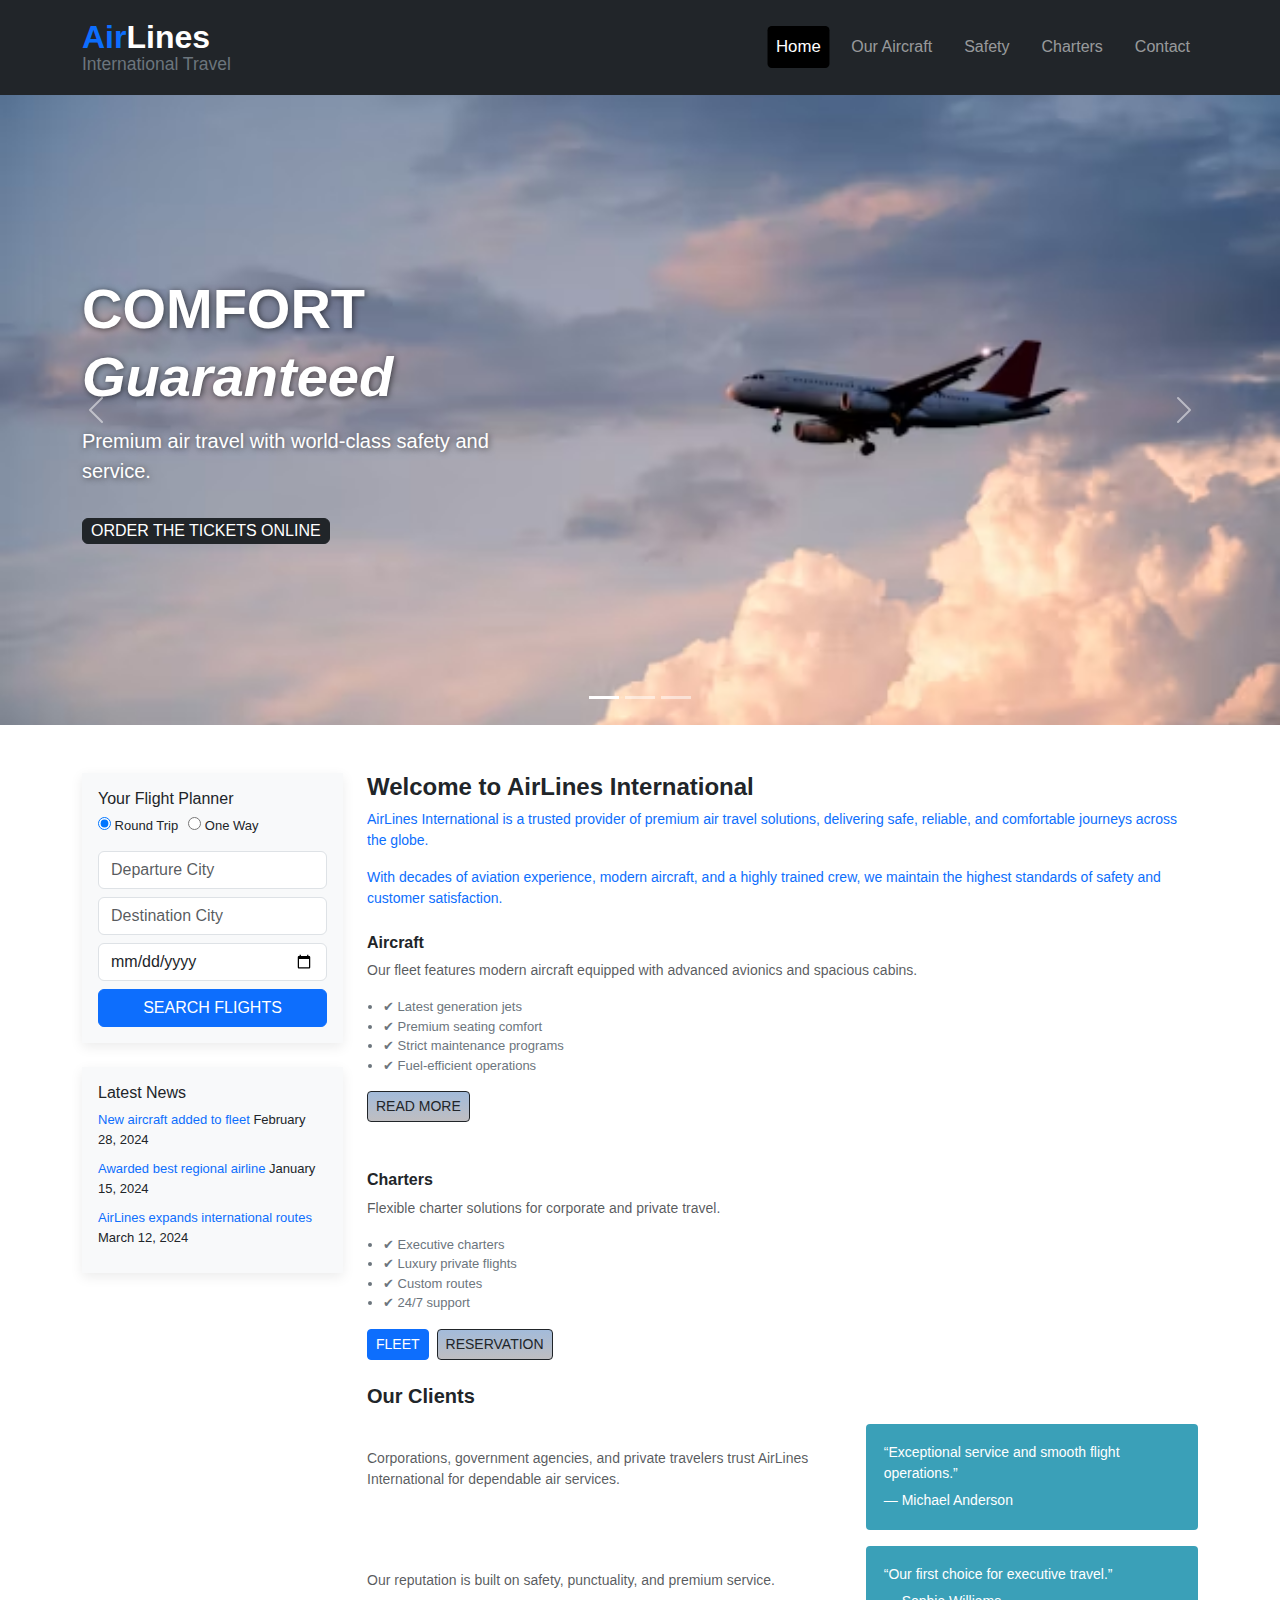
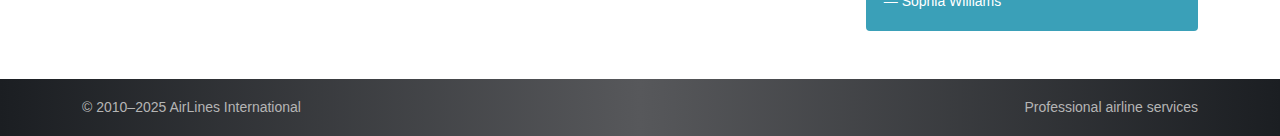
<file: PROJECT/airlines/index.html>
<!DOCTYPE html>
<html lang="en">
  <head>
    <meta charset="UTF-8" />
    <meta name="viewport" content="width=device-width, initial-scale=1.0" />
    <title>AirLines International</title>

    <!-- Bootstrap CSS -->
    <link rel="stylesheet" href="bootstrap.min.css" />

    <!-- Custom CSS -->
    <link rel="stylesheet" href="style.css" />
  </head>

  <body>
    <!-- ================= NAVBAR ================= -->
    <nav class="navbar navbar-expand-lg navbar-dark bg-dark py-3">
      <div class="container">
        <a class="navbar-brand lh-1" href="#">
          <span class="d-block fs-2 fw-bold">
            <span class="text-primary">Air</span>Lines
          </span>
          <small class="text-secondary">International Travel</small>
        </a>

        <button
          class="navbar-toggler"
          type="button"
          data-bs-toggle="collapse"
          data-bs-target="#menu"
        >
          <span class="navbar-toggler-icon"></span>
        </button>

        <div class="collapse navbar-collapse" id="menu">
          <ul class="navbar-nav ms-auto align-items-lg-center">
            <li class="nav-item">
              <a class="nav-link active" href="#">Home</a>
            </li>
            <li class="nav-item">
              <a class="nav-link" href="aircraft.html">Our Aircraft</a>
            </li>
            <li class="nav-item">
              <a class="nav-link" href="safety.html">Safety</a>
            </li>
            <li class="nav-item">
              <a class="nav-link" href="charters.html">Charters</a>
            </li>
            <li class="nav-item"><a class="nav-link" href="#">Contact</a></li>
          </ul>
        </div>
      </div>
    </nav>

    <!-- ================= HERO / SLIDER ================= -->
    <section class="hero-section">
      <div
        id="airlineCarousel"
        class="carousel slide"
        data-bs-ride="carousel"
        data-bs-interval="3000"
      >
        <div class="carousel-indicators">
          <button
            data-bs-target="#airlineCarousel"
            data-bs-slide-to="0"
            class="active"
          ></button>
          <button
            data-bs-target="#airlineCarousel"
            data-bs-slide-to="1"
          ></button>
          <button
            data-bs-target="#airlineCarousel"
            data-bs-slide-to="2"
          ></button>
        </div>

        <div class="carousel-inner">
          <!-- Slide 1 -->
          <div class="carousel-item active">
            <img
              src="img/bg-plane.avif"
              class="d-block w-100 hero-img"
              alt="Flight"
            />
            <div class="carousel-caption">
              <div class="container">
                <div class="row">
                  <div class="col-lg-5">
                    <h1 class="display-4 fw-bold">
                      COMFORT<br /><em>Guaranteed</em>
                    </h1>
                    <p class="lead mt-3">
                      Premium air travel with world-class safety and service.
                    </p>
                    <button class="btn btn-dark mt-3">
                      ORDER THE TICKETS ONLINE
                    </button>
                  </div>
                </div>
              </div>
            </div>
          </div>

          <!-- Slide 2 -->
          <div class="carousel-item">
            <img
              src="img/bg-2.avif"
              class="d-block w-100 hero-img"
              alt="Aircraft"
            />
            <div class="carousel-caption">
              <div class="container">
                <div class="row">
                  <div class="col-lg-5">
                    <h1 class="display-4 fw-bold">
                      GLOBAL<br /><em>Connectivity</em>
                    </h1>
                    <p class="lead mt-3">
                      Connecting major destinations worldwide.
                    </p>
                    <button class="btn btn-dark mt-3">
                      ORDER THE TICKETS ONLINE
                    </button>
                  </div>
                </div>
              </div>
            </div>
          </div>

          <!-- Slide 3 -->
          <div class="carousel-item">
            <img
              src="img/bg-3.avif"
              class="d-block w-100 hero-img"
              alt="Booking"
            />
            <div class="carousel-caption">
              <div class="container">
                <div class="row">
                  <div class="col-lg-5">
                    <h1 class="display-4 fw-bold">
                      SAFE &<br /><em>Reliable</em>
                    </h1>
                    <p class="lead mt-3">
                      Trusted by thousands of passengers every year.
                    </p>
                    <button class="btn btn-dark mt-3">
                      ORDER THE TICKETS ONLINE
                    </button>
                  </div>
                </div>
              </div>
            </div>
          </div>
        </div>

        <button
          class="carousel-control-prev"
          type="button"
          data-bs-target="#airlineCarousel"
          data-bs-slide="prev"
        >
          <span class="carousel-control-prev-icon"></span>
        </button>
        <button
          class="carousel-control-next"
          type="button"
          data-bs-target="#airlineCarousel"
          data-bs-slide="next"
        >
          <span class="carousel-control-next-icon"></span>
        </button>
      </div>
    </section>

    <!-- ================= MAIN CONTENT ================= -->
    <section class="py-5">
      <div class="container">
        <div class="row g-4">
          <!-- Sidebar -->
          <aside class="col-lg-3">
            <div class="sidebar-box">
              <h6>Your Flight Planner</h6>
              <div class="trip-options mb-3">
                <label
                  ><input type="radio" name="trip" checked /> Round Trip</label
                >
                <label><input type="radio" name="trip" /> One Way</label>
              </div>
              <input class="form-control mb-2" placeholder="Departure City" />
              <input class="form-control mb-2" placeholder="Destination City" />
              <input type="date" class="form-control mb-2" />
              <button class="btn btn-primary w-100">SEARCH FLIGHTS</button>
            </div>

            <div class="sidebar-box mt-4">
              <h6>Latest News</h6>
              <div class="news-item">
                <a href="#">New aircraft added to fleet</a>
                <span>February 28, 2024</span>
              </div>
              <div class="news-item">
                <a href="#">Awarded best regional airline</a>
                <span>January 15, 2024</span>
              </div>
              <div class="news-item">
                <a href="#">AirLines expands international routes</a>
                <span>March 12, 2024</span>
              </div>
            </div>
          </aside>

          <!-- Content -->
          <div class="col-lg-9">
            <h4 class="fw-bold">Welcome to AirLines International</h4>

            <p class="text-primary small">
              AirLines International is a trusted provider of premium air travel
              solutions, delivering safe, reliable, and comfortable journeys
              across the globe.
            </p>

            <p class="text-primary small">
              With decades of aviation experience, modern aircraft, and a highly
              trained crew, we maintain the highest standards of safety and
              customer satisfaction.
            </p>

            <h6 class="fw-bold mt-4">Aircraft</h6>
            <p class="text-muted small">
              Our fleet features modern aircraft equipped with advanced avionics
              and spacious cabins.
            </p>

            <ul class="aircraft-list">
              <li>✔ Latest generation jets</li>
              <li>✔ Premium seating comfort</li>
              <li>✔ Strict maintenance programs</li>
              <li>✔ Fuel-efficient operations</li>
            </ul>

            <button class="btn btn-outline-dark btn-sm mb-4">READ MORE</button>

            <h6 class="fw-bold mt-4">Charters</h6>
            <p class="text-muted small">
              Flexible charter solutions for corporate and private travel.
            </p>

            <ul class="charter-list">
              <li>✔ Executive charters</li>
              <li>✔ Luxury private flights</li>
              <li>✔ Custom routes</li>
              <li>✔ 24/7 support</li>
            </ul>

            <div class="d-flex gap-2 mb-4">
              <button class="btn btn-primary btn-sm">FLEET</button>
              <button class="btn btn-outline-dark btn-sm">RESERVATION</button>
            </div>

            <!-- Clients Section -->
            <h5 class="fw-bold">Our Clients</h5>
            <div class="row align-items-center mt-3">
              <div class="col-md-7">
                <p class="text-muted small">
                  Corporations, government agencies, and private travelers trust
                  AirLines International for dependable air services.
                </p>
              </div>
              <div class="col-md-5">
                <div class="client-box">
                  <p class="small mb-1">
                    “Exceptional service and smooth flight operations.”
                  </p>
                  <small>— Michael Anderson</small>
                </div>
              </div>
            </div>

            <div class="row align-items-center mt-3">
              <div class="col-md-7">
                <p class="text-muted small">
                  Our reputation is built on safety, punctuality, and premium
                  service.
                </p>
              </div>
              <div class="col-md-5">
                <div class="client-box">
                  <p class="small mb-1">
                    “Our first choice for executive travel.”
                  </p>
                  <small>— Sophia Williams</small>
                </div>
              </div>
            </div>
          </div>
        </div>
      </div>
    </section>

    <!-- ================= FOOTER ================= -->
    <footer class="footer-dark">
      <div class="container">
        <div class="row">
          <div class="col-md-6 text-center text-md-start">
            <p class="mb-0 small">© 2010–2025 AirLines International</p>
          </div>
          <div class="col-md-6 text-center text-md-end">
            <p class="mb-0 small">Professional airline services</p>
          </div>
        </div>
      </div>
    </footer>

    <script src="bootstrap.bundle.min.js"></script>
  </body>
</html>
</file>
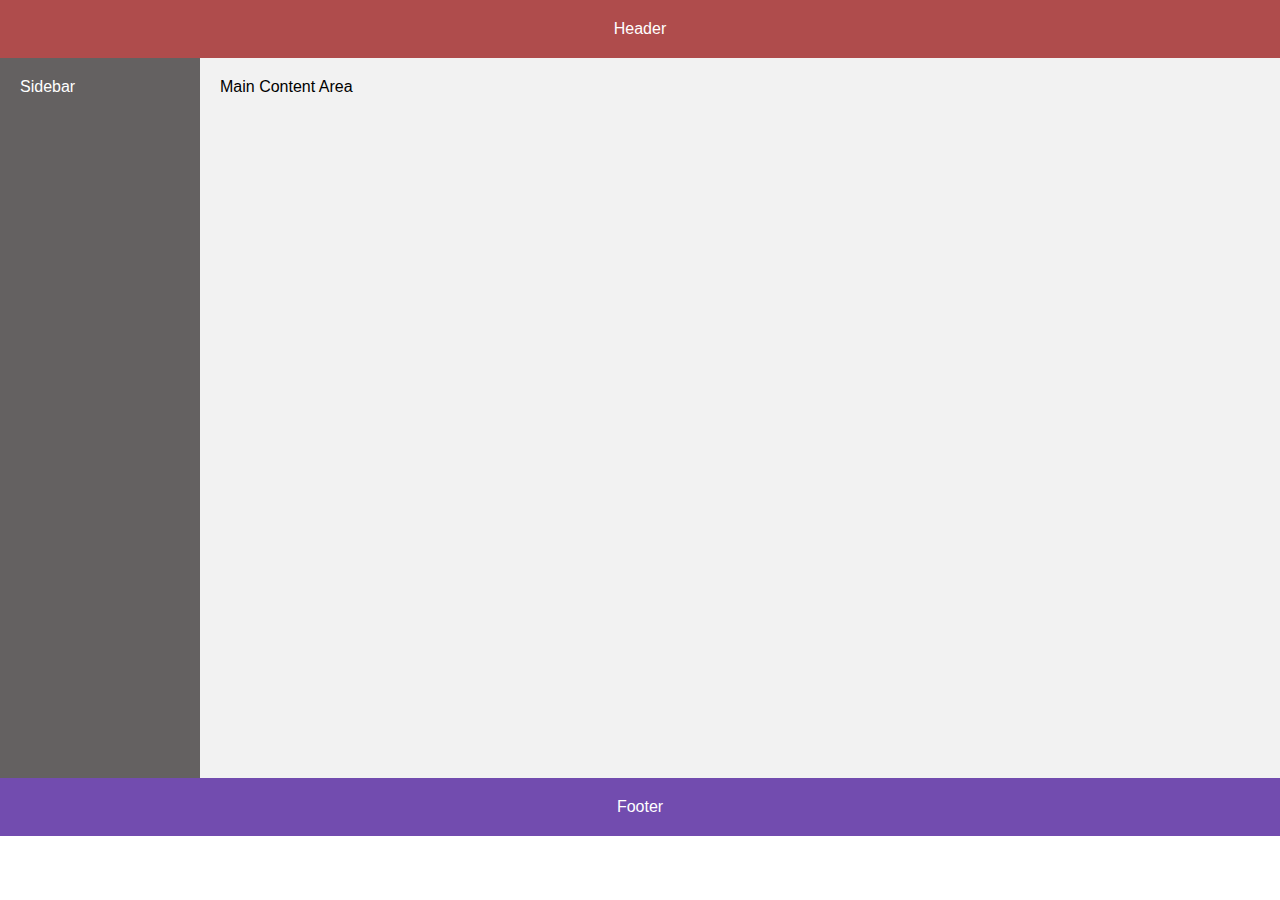
<file: Module 5– Frontend – CSS and CSS3/CSS Flexbox/PRACTICAL/index.html>
<!DOCTYPE html>
<html lang="en">
<head>
  <meta charset="UTF-8">
  <meta name="viewport" content="width=device-width, initial-scale=1.0">
  <title>Flexbox Layout</title>
  <link rel="stylesheet" href="style.css">
</head>
<body>

  <header class="header">Header</header>

  <div class="container">
    <aside class="sidebar">Sidebar</aside>
    <main class="content">Main Content Area</main>
  </div>

  <footer class="footer">Footer</footer>

</body>
</html>
</file>
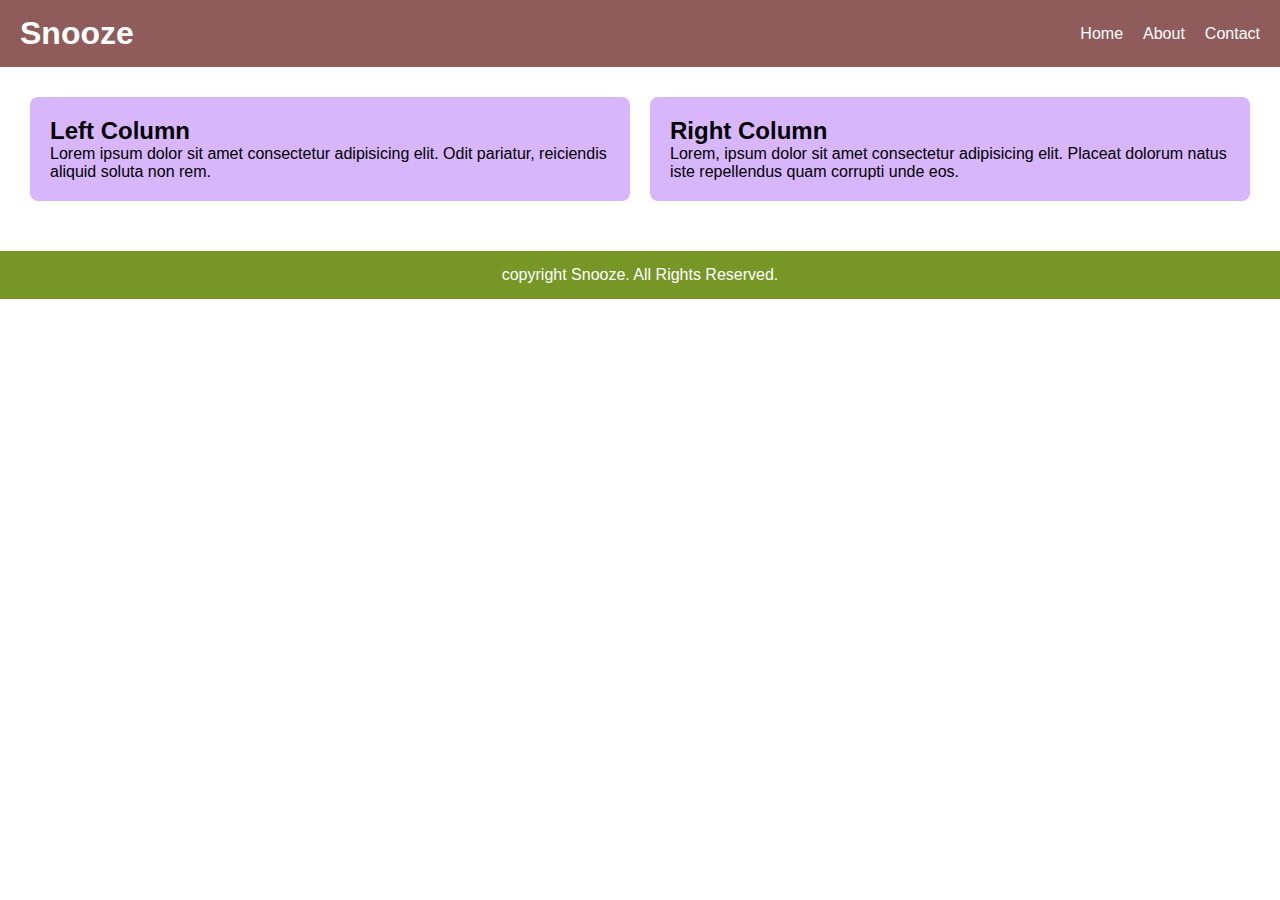
<file: Module 5– Frontend – CSS and CSS3/Responsive Web Design with Media Queries/PRACTICAL/index.html>
<!DOCTYPE html>
<html lang="en">
  <head>
    <meta charset="UTF-8" />
    <meta name="viewport" content="width=device-width, initial-scale=1.0" />
    <title>Responsive Webpage</title>
    <link rel="stylesheet" href="style.css" />
  </head>
  <body>

    <nav class="navbar">
      <h1 class="logo">Snooze</h1>
      <ul class="nav-links">
        <li><a href="#">Home</a></li>
        <li><a href="#">About</a></li>
        <li><a href="#">Contact</a></li>
      </ul>
    </nav>

  
    <section class="content">
      <div class="left-col">
        <h2>Left Column</h2>
        <p>
          Lorem ipsum dolor sit amet consectetur adipisicing elit. Odit
          pariatur, reiciendis aliquid soluta non rem.
        </p>
      </div>

      <div class="right-col">
        <h2>Right Column</h2>
        <p>
          Lorem, ipsum dolor sit amet consectetur adipisicing elit. Placeat
          dolorum natus iste repellendus quam corrupti unde eos.
        </p>
      </div>
    </section>

    <footer class="footer">
      <p>copyright Snooze. All Rights Reserved.</p>
    </footer>
  </body>
</html>
</file>
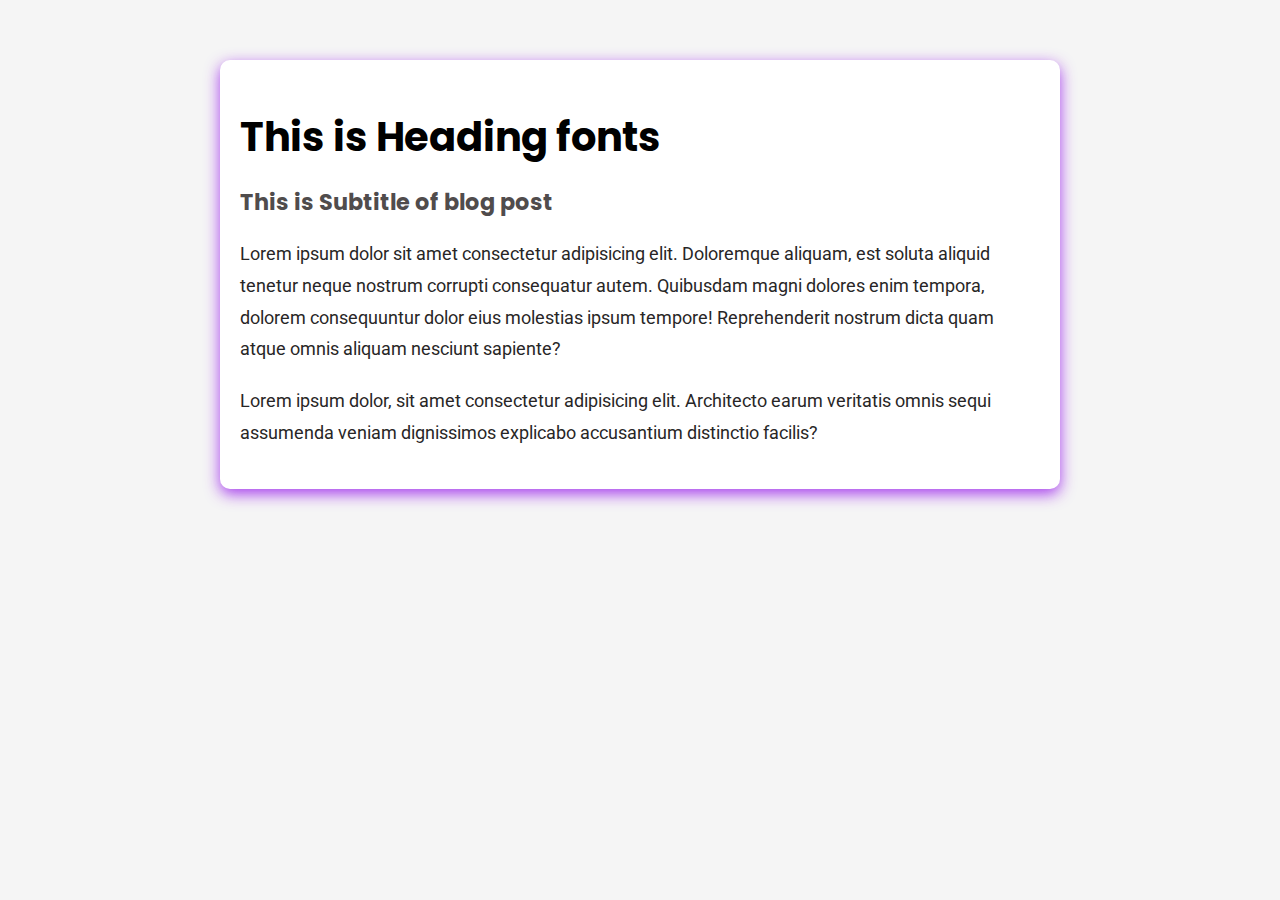
<file: Module 5– Frontend – CSS and CSS3/Typography and Web Font/PRACTICAL/index.html>
<!DOCTYPE html>
<html lang="en">
  <head>
    <meta charset="UTF-8" />
    <meta name="viewport" content="width=device-width, initial-scale=1.0" />
    <title>Blog Post</title>

    <link
      href="https://fonts.googleapis.com/css2?family=Poppins:wght@600&family=Roboto:wght@400;500&display=swap"
      rel="stylesheet"
    />

    <link rel="stylesheet" href="style.css" />
  </head>
  <body>
    <div class="container">
      <h1 class="title">This is Heading fonts</h1>
      <h2 class="subtitle">This is Subtitle of blog post</h2>

      <p class="content">
        Lorem ipsum dolor sit amet consectetur adipisicing elit. Doloremque
        aliquam, est soluta aliquid tenetur neque nostrum corrupti consequatur
        autem. Quibusdam magni dolores enim tempora, dolorem consequuntur dolor
        eius molestias ipsum tempore! Reprehenderit nostrum dicta quam atque
        omnis aliquam nesciunt sapiente?
      </p>

      <p class="content">
        Lorem ipsum dolor, sit amet consectetur adipisicing elit. Architecto
        earum veritatis omnis sequi assumenda veniam dignissimos explicabo
        accusantium distinctio facilis?
      </p>
    </div>
  </body>
</html>
</file>
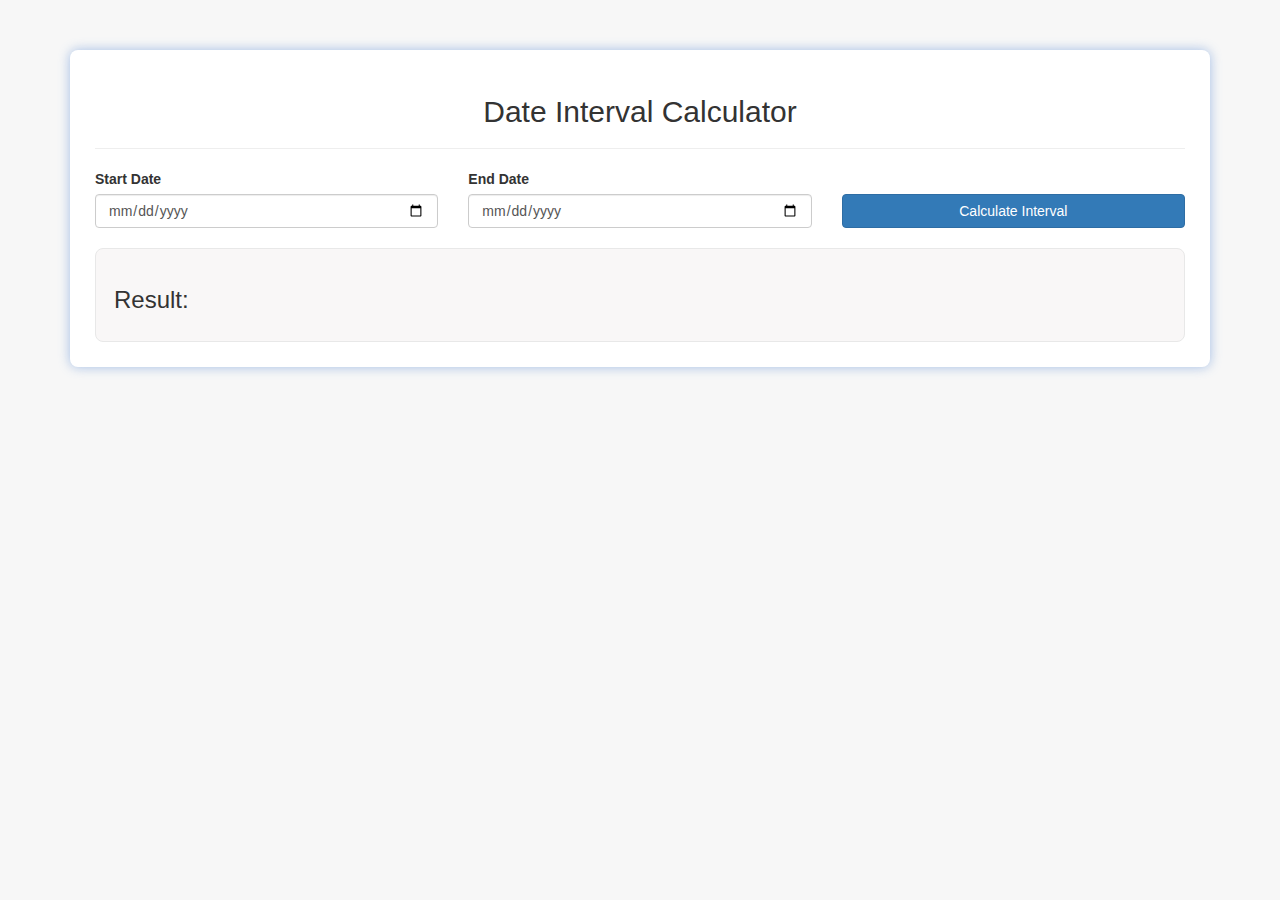
<file: ASSESSMENT/1.html>
<!DOCTYPE html>
<html lang="en">
  <head>
    <meta charset="UTF-8" />
    <meta name="viewport" content="width=device-width, initial-scale=1.0" />
    <title>Date Interval Calculator</title>

    <link
      rel="stylesheet"
      href="https://maxcdn.bootstrapcdn.com/bootstrap/3.4.1/css/bootstrap.min.css"
    />

    <style>
      body {
        margin-top: 50px;
        background: #f7f7f7;
      }
      .box {
        background: #fff;
        padding: 25px;
        border-radius: 8px;
        box-shadow: 0 0 12px rgba(76, 130, 210, 0.493);
      }
      .result-box {
        margin-top: 20px;
        padding: 18px;
        border-radius: 8px;
        background: #f9f7f7;
        border: 1px solid #e8e8e8;
      }
    </style>
  </head>

  <body>
    <div class="container">
      <div class="box">
        <h2 class="text-center">Date Interval Calculator</h2>
        <hr />

        <div class="row">
          <div class="col-md-4">
            <label><b>Start Date</b></label>
            <input type="date" class="form-control" />
          </div>

          <div class="col-md-4">
            <label><b>End Date</b></label>
            <input type="date" class="form-control" />
          </div>

          <div class="col-md-4">
            <label><b>&nbsp;</b></label>
            <button class="btn btn-primary btn-block">
              Calculate Interval
            </button>
          </div>
        </div>

        <div class="result-box">
          <h3>Result:</h3>
        </div>
      </div>
    </div>
  </body>
</html>
</file>
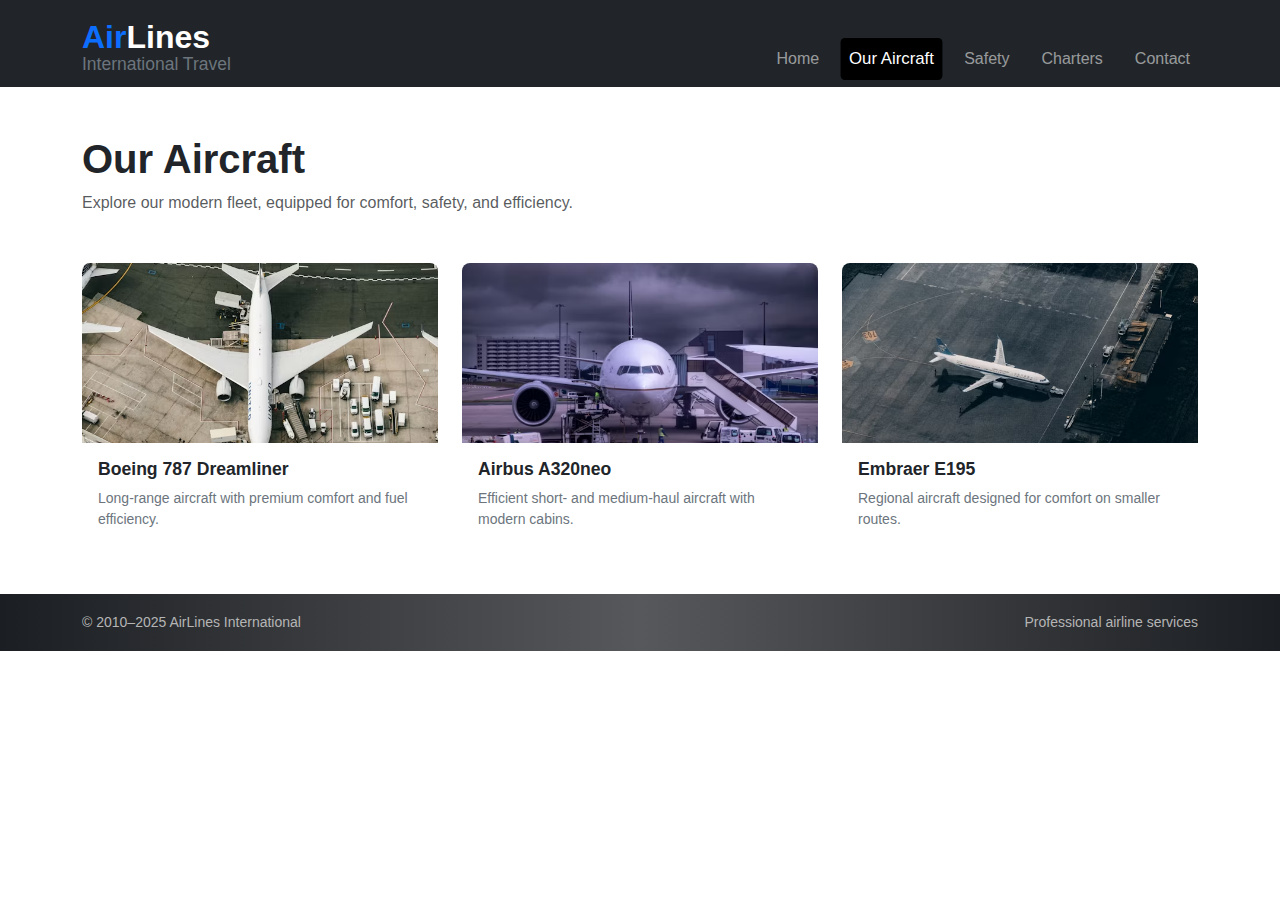
<file: PROJECT/airlines/aircraft.html>
<!DOCTYPE html>
<html lang="en">
  <head>
    <meta charset="UTF-8" />
    <meta name="viewport" content="width=device-width, initial-scale=1.0" />
    <title>Our Aircraft - AirLines International</title>
    <link rel="stylesheet" href="bootstrap.min.css" />
    <link rel="stylesheet" href="style.css" />
  </head>
  <body>
    <!-- NAVBAR (same as main) -->
    <nav class="navbar navbar-expand-lg navbar-dark bg-dark pt-3 pb-2">
      <div class="container align-items-end">
        <a class="navbar-brand lh-1" href="index.html">
          <span class="d-block fs-2 fw-bold"
            ><span class="text-primary">Air</span>Lines</span
          >
          <small class="text-secondary">International Travel</small>
        </a>
        <button
          class="navbar-toggler mb-2"
          type="button"
          data-bs-toggle="collapse"
          data-bs-target="#menu"
        >
          <span class="navbar-toggler-icon"></span>
        </button>
        <div
          class="collapse navbar-collapse align-self-end mt-3 mt-lg-0"
          id="menu"
        >
          <ul class="navbar-nav ms-auto align-items-end">
            <li class="nav-item">
              <a class="nav-link" href="index.html">Home</a>
            </li>
            <li class="nav-item">
              <a class="nav-link active" href="#">Our Aircraft</a>
            </li>
            <li class="nav-item">
              <a class="nav-link" href="safety.html">Safety</a>
            </li>
            <li class="nav-item">
              <a class="nav-link" href="charters.html">Charters</a>
            </li>
            <li class="nav-item">
              <a class="nav-link" href="contact.html">Contact</a>
            </li>
          </ul>
        </div>
      </div>
    </nav>

    <!-- HERO / PAGE TITLE -->
    <div class="container py-5">
      <h1 class="fw-bold">Our Aircraft</h1>
      <p class="text-muted">
        Explore our modern fleet, equipped for comfort, safety, and efficiency.
      </p>

      <!-- Example aircraft cards -->
      <div class="row g-4 mt-4">
        <div class="col-md-4">
          <div class="card">
            <img
              src="img/aircraft-1.avif"
              class="card-img-top"
              alt="Aircraft 1"
            />
            <div class="card-body">
              <h5 class="card-title">Boeing 787 Dreamliner</h5>
              <p class="card-text">
                Long-range aircraft with premium comfort and fuel efficiency.
              </p>
            </div>
          </div>
        </div>
        <div class="col-md-4">
          <div class="card">
            <img
              src="img/aircraft-2.avif"
              class="card-img-top"
              alt="Aircraft 2"
            />
            <div class="card-body">
              <h5 class="card-title">Airbus A320neo</h5>
              <p class="card-text">
                Efficient short- and medium-haul aircraft with modern cabins.
              </p>
            </div>
          </div>
        </div>
        <div class="col-md-4">
          <div class="card">
            <img
              src="img/aircraft-3.avif"
              class="card-img-top"
              alt="Aircraft 3"
            />
            <div class="card-body">
              <h5 class="card-title">Embraer E195</h5>
              <p class="card-text">
                Regional aircraft designed for comfort on smaller routes.
              </p>
            </div>
          </div>
        </div>
      </div>
    </div>

    <!-- FOOTER -->
    <footer class="footer-dark">
      <div class="container">
        <div class="row">
          <div class="col-md-6 text-center text-md-start">
            <p class="mb-0 small">© 2010–2025 AirLines International</p>
          </div>
          <div class="col-md-6 text-center text-md-end">
            <p class="mb-0 small">Professional airline services</p>
          </div>
        </div>
      </div>
    </footer>

    <script src="bootstrap.bundle.min.js"></script>
  </body>
</html>
</file>
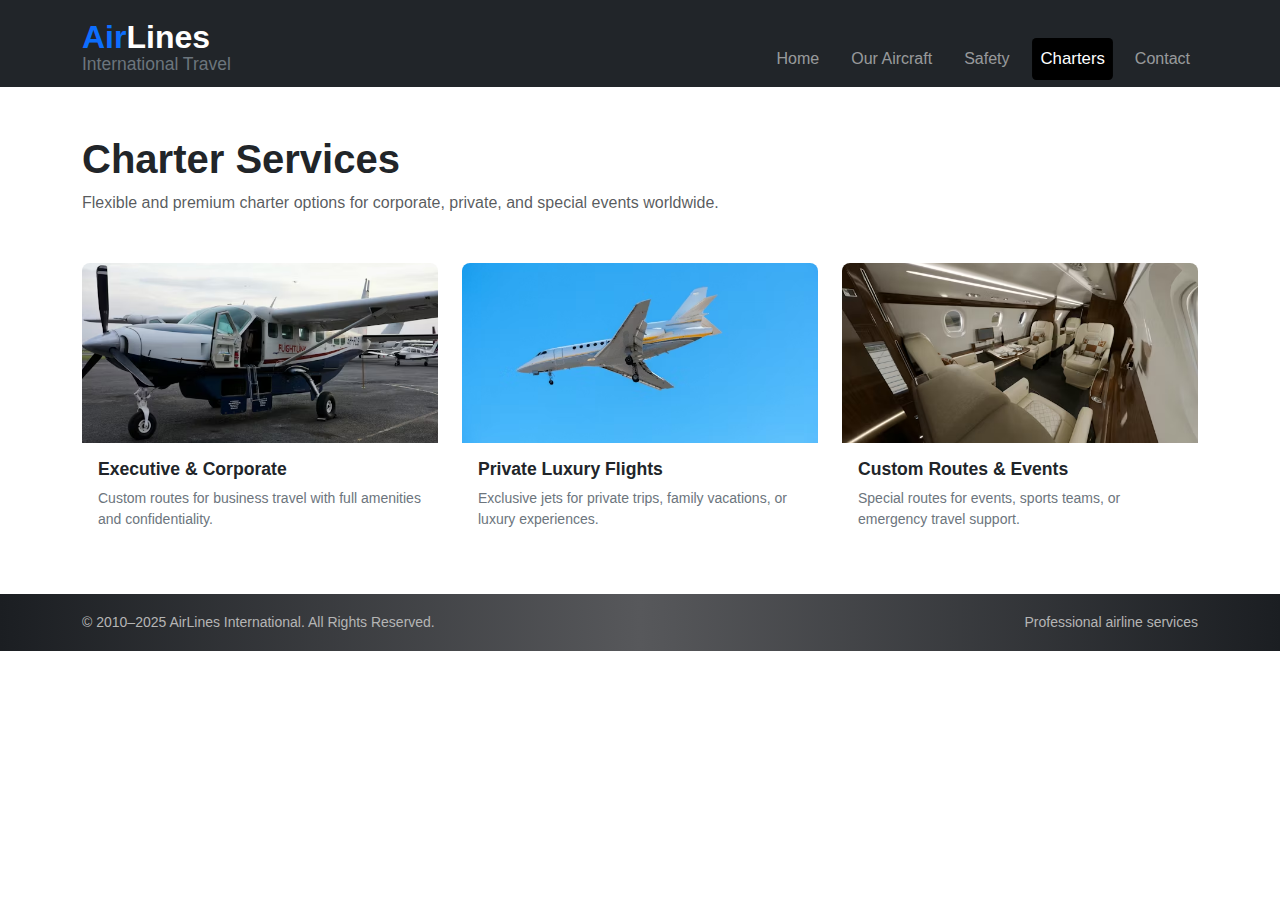
<file: PROJECT/airlines/charters.html>
<!DOCTYPE html>
<html lang="en">
  <head>
    <meta charset="UTF-8" />
    <meta name="viewport" content="width=device-width, initial-scale=1.0" />
    <title>Charters - AirLines International</title>
    <link rel="stylesheet" href="bootstrap.min.css" />
    <link rel="stylesheet" href="style.css" />
  </head>
  <body>
    <!-- NAVBAR -->
    <nav class="navbar navbar-expand-lg navbar-dark bg-dark pt-3 pb-2">
      <div class="container align-items-end">
        <a class="navbar-brand lh-1" href="index.html">
          <span class="d-block fs-2 fw-bold"
            ><span class="text-primary">Air</span>Lines</span
          >
          <small class="text-secondary">International Travel</small>
        </a>
        <button
          class="navbar-toggler mb-2"
          type="button"
          data-bs-toggle="collapse"
          data-bs-target="#menu"
        >
          <span class="navbar-toggler-icon"></span>
        </button>
        <div
          class="collapse navbar-collapse align-self-end mt-3 mt-lg-0"
          id="menu"
        >
          <ul class="navbar-nav ms-auto align-items-end">
            <li class="nav-item">
              <a class="nav-link" href="index.html">Home</a>
            </li>
            <li class="nav-item">
              <a class="nav-link" href="aircraft.html">Our Aircraft</a>
            </li>
            <li class="nav-item">
              <a class="nav-link" href="safety.html">Safety</a>
            </li>
            <li class="nav-item">
              <a class="nav-link active" href="#">Charters</a>
            </li>
            <li class="nav-item">
              <a class="nav-link" href="contact.html">Contact</a>
            </li>
          </ul>
        </div>
      </div>
    </nav>

    <!-- HERO / PAGE TITLE -->
    <div class="container py-5">
      <h1 class="fw-bold">Charter Services</h1>
      <p class="text-muted">
        Flexible and premium charter options for corporate, private, and special
        events worldwide.
      </p>

      <!-- Charter Options -->
      <div class="row g-4 mt-4">
        <div class="col-md-4">
          <div class="card">
            <img
              src="img/charter1.avif"
              class="card-img-top"
              alt="Executive Charter"
            />
            <div class="card-body">
              <h5 class="card-title">Executive & Corporate</h5>
              <p class="card-text">
                Custom routes for business travel with full amenities and
                confidentiality.
              </p>
            </div>
          </div>
        </div>
        <div class="col-md-4">
          <div class="card">
            <img
              src="img/charter2.avif"
              class="card-img-top"
              alt="Private Luxury"
            />
            <div class="card-body">
              <h5 class="card-title">Private Luxury Flights</h5>
              <p class="card-text">
                Exclusive jets for private trips, family vacations, or luxury
                experiences.
              </p>
            </div>
          </div>
        </div>
        <div class="col-md-4">
          <div class="card">
            <img
              src="img/charter3.avif"
              class="card-img-top"
              alt="Special Routes"
            />
            <div class="card-body">
              <h5 class="card-title">Custom Routes & Events</h5>
              <p class="card-text">
                Special routes for events, sports teams, or emergency travel
                support.
              </p>
            </div>
          </div>
        </div>
      </div>
    </div>

    <!-- FOOTER -->
    <footer class="footer-dark">
      <div class="container">
        <div class="row align-items-center">
          <div class="col-md-6 text-center text-md-start">
            <p class="mb-0 small">
              © 2010–2025 AirLines International. All Rights Reserved.
            </p>
          </div>
          <div class="col-md-6 text-center text-md-end">
            <p class="mb-0 small">Professional airline services</p>
          </div>
        </div>
      </div>
    </footer>

    <script src="bootstrap.bundle.min.js"></script>
  </body>
</html>
</file>
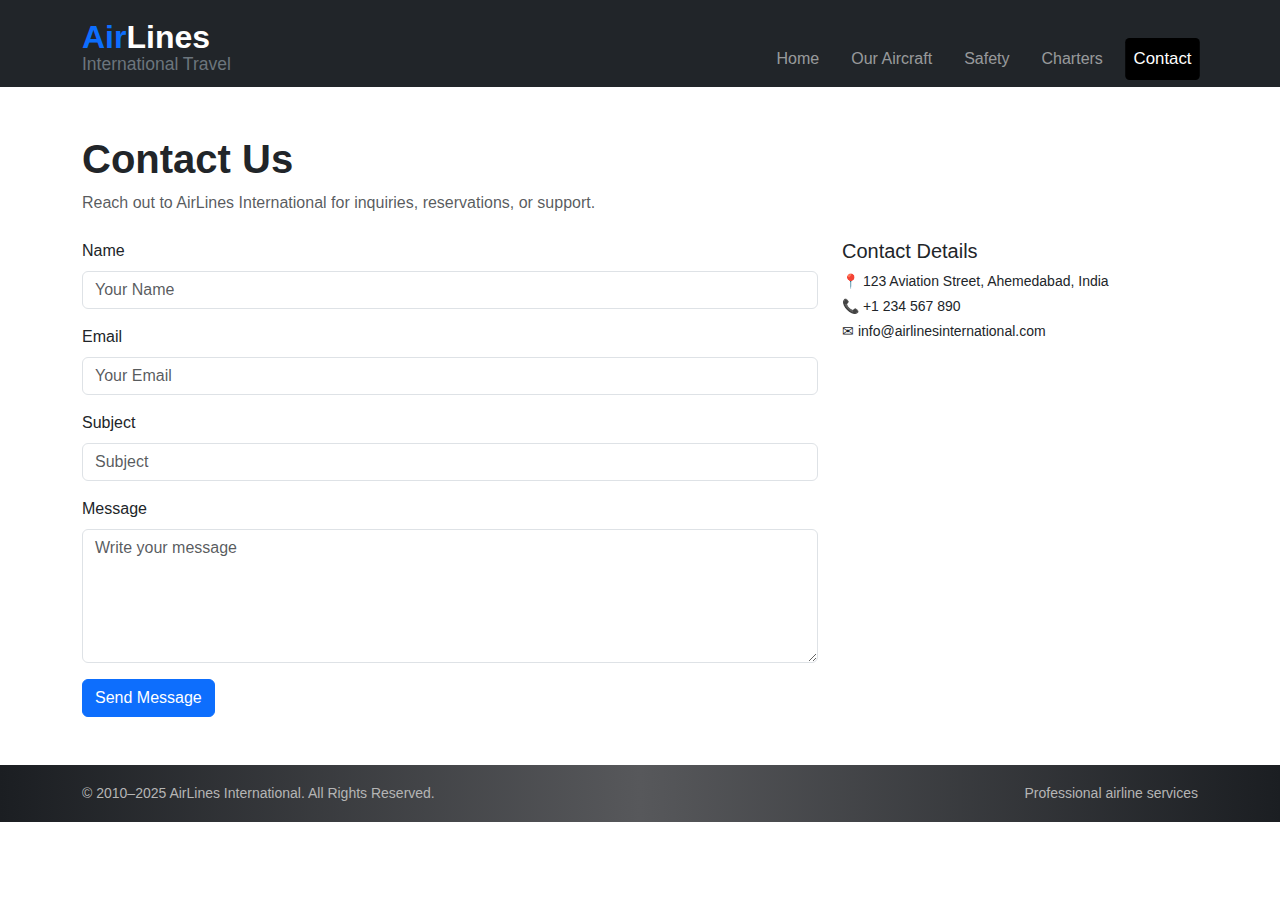
<file: PROJECT/airlines/contact.html>
<!DOCTYPE html>
<html lang="en">
  <head>
    <meta charset="UTF-8" />
    <meta name="viewport" content="width=device-width, initial-scale=1.0" />
    <title>Contact - AirLines International</title>
    <link rel="stylesheet" href="bootstrap.min.css" />
    <link rel="stylesheet" href="style.css" />
  </head>
  <body>
    <!-- NAVBAR -->
    <nav class="navbar navbar-expand-lg navbar-dark bg-dark pt-3 pb-2">
      <div class="container align-items-end">
        <a class="navbar-brand lh-1" href="index.html">
          <span class="d-block fs-2 fw-bold"
            ><span class="text-primary">Air</span>Lines</span
          >
          <small class="text-secondary">International Travel</small>
        </a>
        <button
          class="navbar-toggler mb-2"
          type="button"
          data-bs-toggle="collapse"
          data-bs-target="#menu"
        >
          <span class="navbar-toggler-icon"></span>
        </button>
        <div
          class="collapse navbar-collapse align-self-end mt-3 mt-lg-0"
          id="menu"
        >
          <ul class="navbar-nav ms-auto align-items-end">
            <li class="nav-item">
              <a class="nav-link" href="index.html">Home</a>
            </li>
            <li class="nav-item">
              <a class="nav-link" href="aircraft.html">Our Aircraft</a>
            </li>
            <li class="nav-item">
              <a class="nav-link" href="safety.html">Safety</a>
            </li>
            <li class="nav-item">
              <a class="nav-link" href="charters.html">Charters</a>
            </li>
            <li class="nav-item">
              <a class="nav-link active" href="#">Contact</a>
            </li>
          </ul>
        </div>
      </div>
    </nav>

    <!-- HERO / PAGE TITLE -->
    <div class="container py-5">
      <h1 class="fw-bold">Contact Us</h1>
      <p class="text-muted">
        Reach out to AirLines International for inquiries, reservations, or
        support.
      </p>

      <!-- CONTACT FORM -->
      <div class="row mt-4">
        <div class="col-lg-8">
          <form>
            <div class="mb-3">
              <label for="name" class="form-label">Name</label>
              <input
                type="text"
                class="form-control"
                id="name"
                placeholder="Your Name"
              />
            </div>
            <div class="mb-3">
              <label for="email" class="form-label">Email</label>
              <input
                type="email"
                class="form-control"
                id="email"
                placeholder="Your Email"
              />
            </div>
            <div class="mb-3">
              <label for="subject" class="form-label">Subject</label>
              <input
                type="text"
                class="form-control"
                id="subject"
                placeholder="Subject"
              />
            </div>
            <div class="mb-3">
              <label for="message" class="form-label">Message</label>
              <textarea
                class="form-control"
                id="message"
                rows="5"
                placeholder="Write your message"
              ></textarea>
            </div>
            <button type="submit" class="btn btn-primary">Send Message</button>
          </form>
        </div>

        <div class="col-lg-4 mt-4 mt-lg-0">
          <h5>Contact Details</h5>
          <p class="small mb-1">📍 123 Aviation Street, Ahemedabad, India</p>
          <p class="small mb-1">📞 +1 234 567 890</p>
          <p class="small mb-1">✉ info@airlinesinternational.com</p>
        </div>
      </div>
    </div>

    <!-- FOOTER -->
    <footer class="footer-dark">
      <div class="container">
        <div class="row align-items-center">
          <div class="col-md-6 text-center text-md-start">
            <p class="mb-0 small">
              © 2010–2025 AirLines International. All Rights Reserved.
            </p>
          </div>
          <div class="col-md-6 text-center text-md-end">
            <p class="mb-0 small">Professional airline services</p>
          </div>
        </div>
      </div>
    </footer>

    <script src="bootstrap.bundle.min.js"></script>
  </body>
</html>
</file>
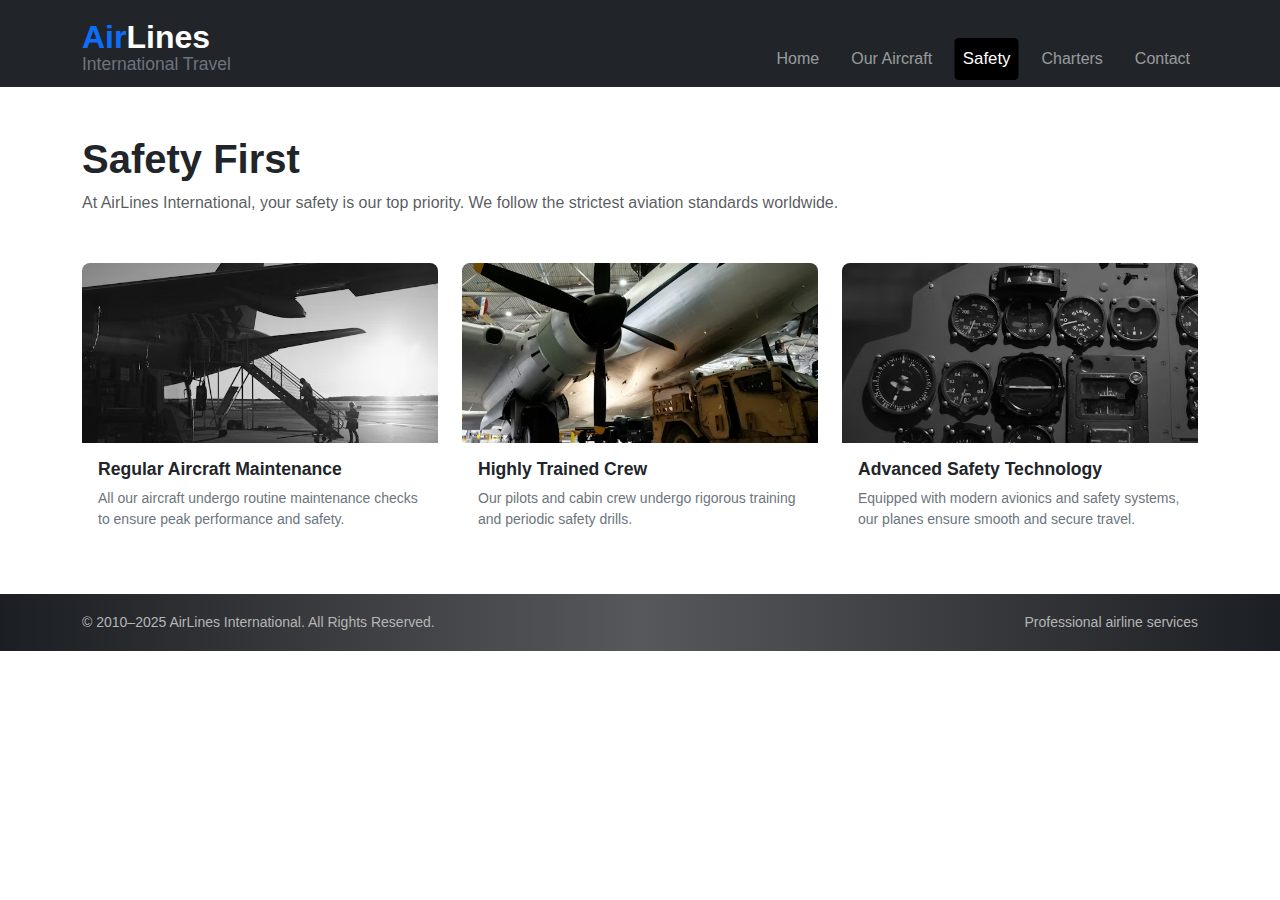
<file: PROJECT/airlines/safety.html>
<!DOCTYPE html>
<html lang="en">
  <head>
    <meta charset="UTF-8" />
    <meta name="viewport" content="width=device-width, initial-scale=1.0" />
    <title>Safety - AirLines International</title>
    <link rel="stylesheet" href="bootstrap.min.css" />
    <link rel="stylesheet" href="style.css" />
  </head>
  <body>
    <!-- NAVBAR -->
    <nav class="navbar navbar-expand-lg navbar-dark bg-dark pt-3 pb-2">
      <div class="container align-items-end">
        <a class="navbar-brand lh-1" href="index.html">
          <span class="d-block fs-2 fw-bold"
            ><span class="text-primary">Air</span>Lines</span
          >
          <small class="text-secondary">International Travel</small>
        </a>
        <button
          class="navbar-toggler mb-2"
          type="button"
          data-bs-toggle="collapse"
          data-bs-target="#menu"
        >
          <span class="navbar-toggler-icon"></span>
        </button>
        <div
          class="collapse navbar-collapse align-self-end mt-3 mt-lg-0"
          id="menu"
        >
          <ul class="navbar-nav ms-auto align-items-end">
            <li class="nav-item">
              <a class="nav-link" href="index.html">Home</a>
            </li>
            <li class="nav-item">
              <a class="nav-link" href="aircraft.html">Our Aircraft</a>
            </li>
            <li class="nav-item">
              <a class="nav-link active" href="#">Safety</a>
            </li>
            <li class="nav-item">
              <a class="nav-link" href="charters.html">Charters</a>
            </li>
            <li class="nav-item">
              <a class="nav-link" href="contact.html">Contact</a>
            </li>
          </ul>
        </div>
      </div>
    </nav>

    <!-- HERO / PAGE TITLE -->
    <div class="container py-5">
      <h1 class="fw-bold">Safety First</h1>
      <p class="text-muted">
        At AirLines International, your safety is our top priority. We follow
        the strictest aviation standards worldwide.
      </p>

      <!-- Safety Features -->
      <div class="row g-4 mt-4">
        <div class="col-md-4">
          <div class="card">
            <img
              src="img/safety-1.avif"
              class="card-img-top"
              alt="Aircraft Maintenance"
            />
            <div class="card-body">
              <h5 class="card-title">Regular Aircraft Maintenance</h5>
              <p class="card-text">
                All our aircraft undergo routine maintenance checks to ensure
                peak performance and safety.
              </p>
            </div>
          </div>
        </div>
        <div class="col-md-4">
          <div class="card">
            <img
              src="img/safety-2.avif"
              class="card-img-top"
              alt="Trained Crew"
            />
            <div class="card-body">
              <h5 class="card-title">Highly Trained Crew</h5>
              <p class="card-text">
                Our pilots and cabin crew undergo rigorous training and periodic
                safety drills.
              </p>
            </div>
          </div>
        </div>
        <div class="col-md-4">
          <div class="card">
            <img
              src="img/safety-3.avif"
              class="card-img-top"
              alt="Advanced Safety Tech"
            />
            <div class="card-body">
              <h5 class="card-title">Advanced Safety Technology</h5>
              <p class="card-text">
                Equipped with modern avionics and safety systems, our planes
                ensure smooth and secure travel.
              </p>
            </div>
          </div>
        </div>
      </div>
    </div>

    <!-- FOOTER -->
    <footer class="footer-dark">
      <div class="container">
        <div class="row align-items-center">
          <div class="col-md-6 text-center text-md-start">
            <p class="mb-0 small">
              © 2010–2025 AirLines International. All Rights Reserved.
            </p>
          </div>
          <div class="col-md-6 text-center text-md-end">
            <p class="mb-0 small">Professional airline services</p>
          </div>
        </div>
      </div>
    </footer>

    <script src="bootstrap.bundle.min.js"></script>
  </body>
</html>
</file>
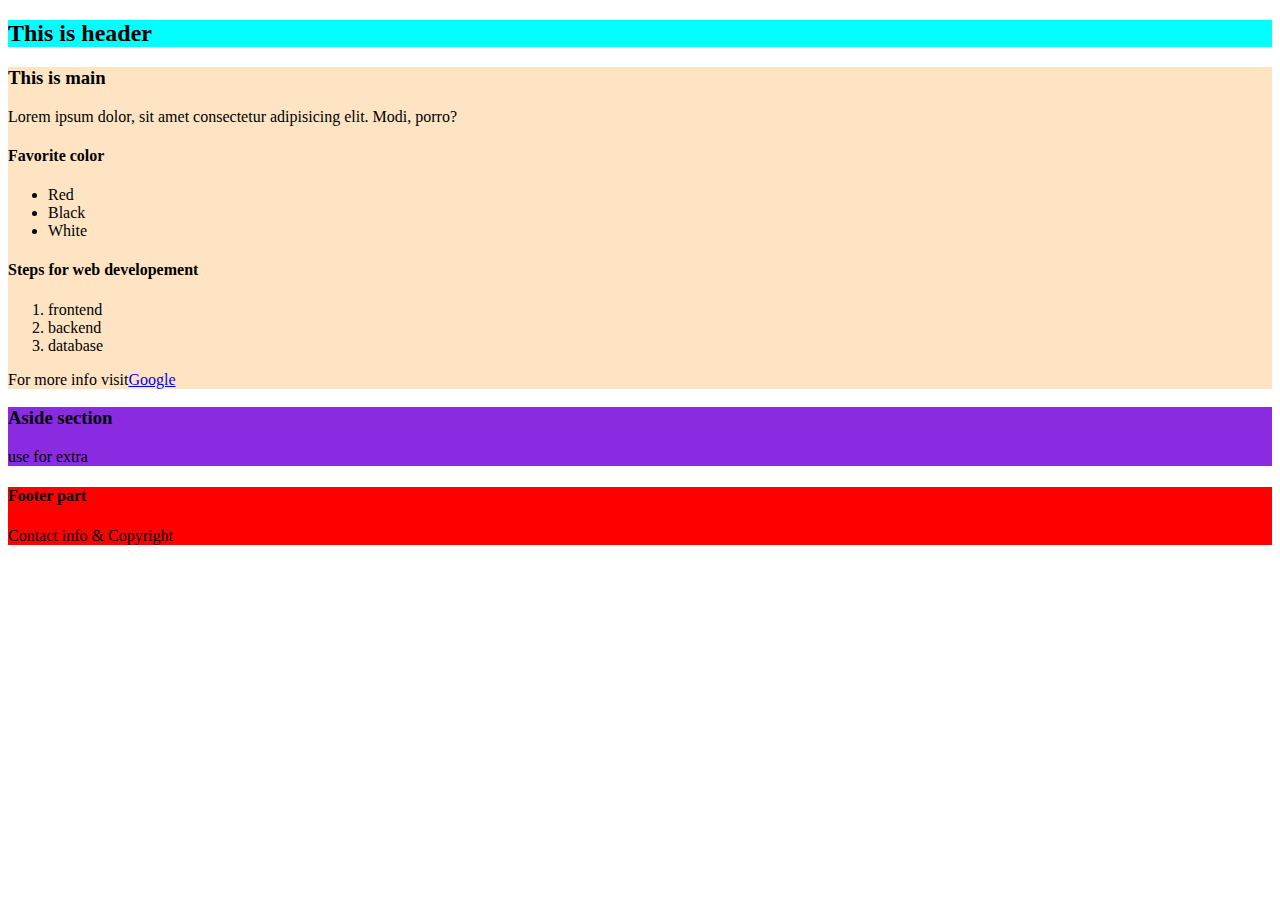
<file: Module 4 – Frontend - HTML/HTML Basics/PRACTICAL/1.html>
<!-- Task:
Create a simple HTML webpage that includes:
 A header (<header>), footer (<footer>), main section (<main>), and aside section
(<aside>).
 A paragraph with some basic text.
 A list (both ordered and unordered).
 A link that opens in a new tab. -->

<!DOCTYPE html>
<html lang="en">
  <head>
    <meta charset="UTF-8" />
    <meta name="viewport" content="width=device-width, initial-scale=1.0" />
    <title>Document</title>
  </head>
  <body>
    <header style="background-color: aqua; ">
      <h2>This is header</h2>
    </header>
    <main style="background-color: bisque;">
      <h3>This is main</h3>
      <p>
        Lorem ipsum dolor, sit amet consectetur adipisicing elit. Modi, porro?
      </p>
      <h4>Favorite color</h4>
      <ul>
        <li>Red</li>
        <li>Black</li>
        <li>White</li>
      </ul>

      <h4>Steps for web developement</h4>
      <ol>
        <li>frontend</li>
        <li>backend</li>
        <li>database</li>
      </ol>
      <p>
        For more info visit<a href="google.com" target="_blank">Google</a>
      </p>
    </main>
    <aside style="background-color: blueviolet"><h3>Aside section</h3>
    <p>use for extra</p></aside>
    <footer style="background-color: red; "><h4>Footer part</h4>
    <p>Contact info & Copyright</p></footer>
  </body>
</html>
</file>
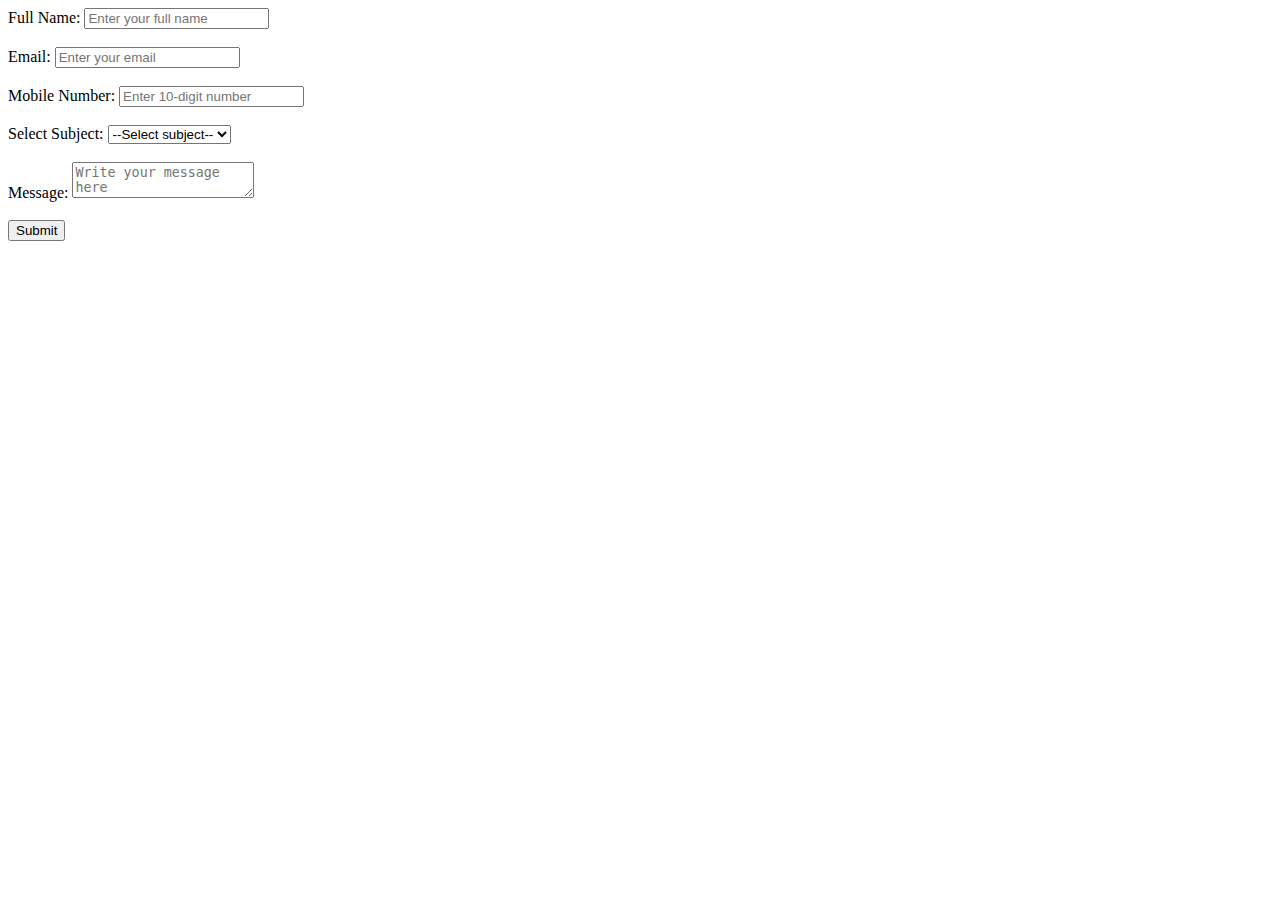
<file: Module 4 – Frontend - HTML/HTML Forms/PRACTICAL/1.html>
<!DOCTYPE html>
<html lang="en">
  <head>
    <meta charset="UTF-8" />
    <meta name="viewport" content="width=device-width, initial-scale=1.0" />
    <title>Contact Form</title>
  </head>
  <body>
    <form action="#" method="get">

      <label for="fullname">Full Name:</label>
      <input
        type="text"
        id="fullname"
        name="fullname"
        required
        minlength="3"
        maxlength="50"
        placeholder="Enter your full name"
      />
      <br /><br />

 
      <label for="email">Email:</label>
      <input
        type="email"
        id="email"
        name="email"
        required
        placeholder="Enter your email"
      />
      <br /><br />

     
      <label for="phone">Mobile Number:</label>
      <input
        type="tel"
        id="phone"
        name="phone"
        required
        pattern="[0-9]{10}"
        placeholder="Enter 10-digit number"
      />
      <br /><br />

     
      <label for="subject">Select Subject:</label>
      <select id="subject" name="subject" required>
        <option value="">--Select subject--</option>
        <option value="frontend">Frontend</option>
        <option value="backend">Backend</option>
        <option value="database">Database</option>
      </select>
      <br /><br />

  
      <label for="message">Message:</label>
      <textarea
        id="message"
        name="message"
        required
        minlength="10"
        maxlength="500"
        placeholder="Write your message here"
      ></textarea>
      <br /><br />

     
      <button type="submit">Submit</button>
    </form>
  </body>
</html>
</file>
<file: PROJECT/airlines/style.css>
* {
  margin: 0;
  padding: 0;
  box-sizing: border-box;
}

html,
body {
  overflow-x: hidden;
}

body {
  font-family: "Poppins", sans-serif;
}

/* NAVBAR */
.navbar-nav .nav-item {
  margin-left: 16px;
}

.navbar-nav .nav-link:hover,
.navbar-nav .nav-link.active {
  background: #000;
  border-radius: 4px;
  transform: scale(1.05);
  transition: all 0.3s ease;
}

/* HERO */
.hero-img {
  height: 70vh;
  object-fit: cover;
}

.carousel-caption {
  inset: 0;
  display: flex;
  align-items: center;
  text-align: left;
}

.carousel-caption h1,
.carousel-caption p {
  color: #fff;
  text-shadow: 1px 1px 6px rgba(0, 0, 0, 0.6);
}

/* SIDEBAR */
.sidebar-box {
  background: #f8f9fa;
  padding: 16px;
  box-shadow: 0 4px 12px rgba(0, 0, 0, 0.08);
  transition: transform 0.25s ease, box-shadow 0.25s ease;
}
.sidebar-box:hover {
  transform: translateY(-6px);
  box-shadow: 0 12px 24px rgba(0, 0, 0, 0.25);
}

.trip-options {
  display: flex;
  gap: 10px;
  font-size: 13px;
}

/* NEWS */
.news-item {
  font-size: 13px;
  margin-bottom: 10px;
}

.news-item a {
  color: #0d6efd;
  text-decoration: none;
}
.news-item a:hover {
  color: #0b5ed7;
  text-decoration: underline;
}

/* LISTS */
.aircraft-list,
.charter-list {
  font-size: 13px;
  color: #6c757d;
  padding-left: 16px;
}
.aircraft-list li:hover,
.charter-list li:hover {
  color: #0d6efd;
  font-weight: 500;
  transform: translateX(4px);
  transition: all 0.3s ease;
}

/* CLIENT BOX */
.client-box {
  background: #3aa0b8;
  color: #fff;
  padding: 18px;
  border-radius: 4px;
  transition: transform 0.25s ease, box-shadow 0.25s ease;
}
.client-box:hover {
  transform: translateY(-4px) scale(1.02);
  box-shadow: 0 12px 25px rgba(0, 0, 0, 0.18);
}

/* BUTTONS */
.btn {
  transition: all 0.3s ease;
}

.btn-dark {
  padding: 0 8px;
}

.btn-dark:hover {
  background: linear-gradient(#a3bbda, #bfbec1);
  color: #000;
  box-shadow: 0 6px 20px rgba(0, 0, 0, 0.3);
  transform: translateY(-2px);
}
.btn-primary:hover {
  box-shadow: 0 4px 12px rgba(0, 0, 0, 0.25);
}

.btn-outline-dark {
  background: linear-gradient(#a3bbda, #bfbec1);
}

.btn-outline-dark:hover {
  background: #212529;
  color: #fff;
}
/* ===== Aircraft Cards ===== */
.card {
  border: none;
  border-radius: 8px;
  overflow: hidden;
  transition: transform 0.3s ease, box-shadow 0.3s ease;
  cursor: pointer;
}

.card img {
  height: 180px; /* fixed image height */
  object-fit: cover;
}

.card-body {
  padding: 16px;
}

.card:hover {
  transform: translateY(-6px);
  box-shadow: 0 12px 20px rgba(0, 0, 0, 0.15);
}

.card-title {
  font-size: 1.1rem;
  font-weight: 600;
  margin-bottom: 8px;
}

.card-text {
  font-size: 0.875rem;
  color: #6c757d;
}

/* FOOTER */
.footer-dark {
  background: linear-gradient(to right, #1b1e22, #57585b, #1b1e22);
  padding: 18px 0;
  color: #b5b5b5;
}
.footer-dark a:hover {
  color: #fff;
  text-decoration: underline;
}

/* RESPONSIVE */

@media (min-width: 992px) {
  aside.col-lg-3 {
    position: sticky;
    top: 20px;
  }
}

@media (max-width: 768px) {
  .hero-img {
    height: 60vh;
  }

  .carousel-caption {
    align-items: flex-end;
    padding-bottom: 60px;
  }

  .carousel-caption h1 {
    font-size: 2rem;
  }
}
</file>
<file: Module 5– Frontend – CSS and CSS3/CSS Flexbox/PRACTICAL/style.css>
* {
  margin: 0;
  padding: 0;
  box-sizing: border-box;
  font-family: Arial, sans-serif;
}

.header {
  background: #af4c4c;
  color: white;
  padding: 20px;
  text-align: center;
}

.container {
  display: flex;
  justify-content: flex-start;
  align-items: stretch;
  min-height: 80vh;
}

.sidebar {
  background: #646161;
  color: white;
  padding: 20px;
  width: 200px;
}

.content {
  flex-grow: 1;
  background: #f2f2f2;
  padding: 20px;
}

.footer {
  background: #724caf;
  color: white;
  padding: 20px;
  text-align: center;
}

@media (max-width: 768px) {
  .container {
    flex-direction: column;
    align-items: center;
  }

  .sidebar {
    width: 100%;
    text-align: center;
  }

  .content {
    width: 100%;
  }
}
</file>
<file: Module 5– Frontend – CSS and CSS3/Responsive Web Design with Media Queries/PRACTICAL/style.css>
* {
  margin: 0;
  padding: 0;
  box-sizing: border-box;
  font-family: Arial, sans-serif;
}

.navbar {
  background-color: #8f5b5b;
  color: white;
  display: flex;
  justify-content: space-between;
  align-items: center;
  padding: 15px 20px;
}

.nav-links {
  list-style: none;
  display: flex;
  gap: 20px;
}

.nav-links a {
  text-decoration: none;
  color: white;
  font-size: 16px;
}

.content {
  display: flex;
  gap: 20px;
  padding: 30px;
}

.left-col,
.right-col {
  flex: 1;
  padding: 20px;
  background-color: #d8b6fc;
  border-radius: 8px;
}

.footer {
  background-color: #769626;
  color: white;
  text-align: center;
  padding: 15px 0;
  margin-top: 20px;
}

@media (max-width: 768px) {
  .content {
    flex-direction: column;
  }

  .left-col,
  .right-col {
    padding: 15px;
  }

  .navbar h1 {
    font-size: 20px;
  }

  .nav-links a {
    font-size: 14px;
  }

  .content h2 {
    font-size: 18px;
  }

  .content p {
    font-size: 15px;
  }
}
</file>
<file: Module 5– Frontend – CSS and CSS3/Typography and Web Font/PRACTICAL/style.css>
body {
  margin: 0;
  padding: 0;
  background: #f5f5f5;
  font-family: "Roboto", sans-serif;
}

.container {
  max-width: 800px;
  margin: 60px auto;
  padding: 20px;
  background: #fff;
  border-radius: 10px;
  box-shadow: 0px 5px 15px rgba(149, 21, 235, 0.819);
}

.title {
  font-family: "Poppins", sans-serif;
  font-size: 2.5rem;
  margin-bottom: 10px;
}

.subtitle {
  font-family: "Poppins", sans-serif;
  font-size: 1.4rem;
  color: #504c4c;
  margin-bottom: 20px;
}

.content {
  font-size: 1.1rem;
  line-height: 1.8;
  margin-bottom: 20px;
  color: #272626;
}

@media (max-width: 768px) {
  .title {
    font-size: 1.8rem;
  }

  .subtitle {
    font-size: 1.2rem;
  }

  .content {
    font-size: 1rem;
    line-height: 1.6;
  }

  .container {
    margin: 40px;
    padding: 15px;
  }
}
</file>
